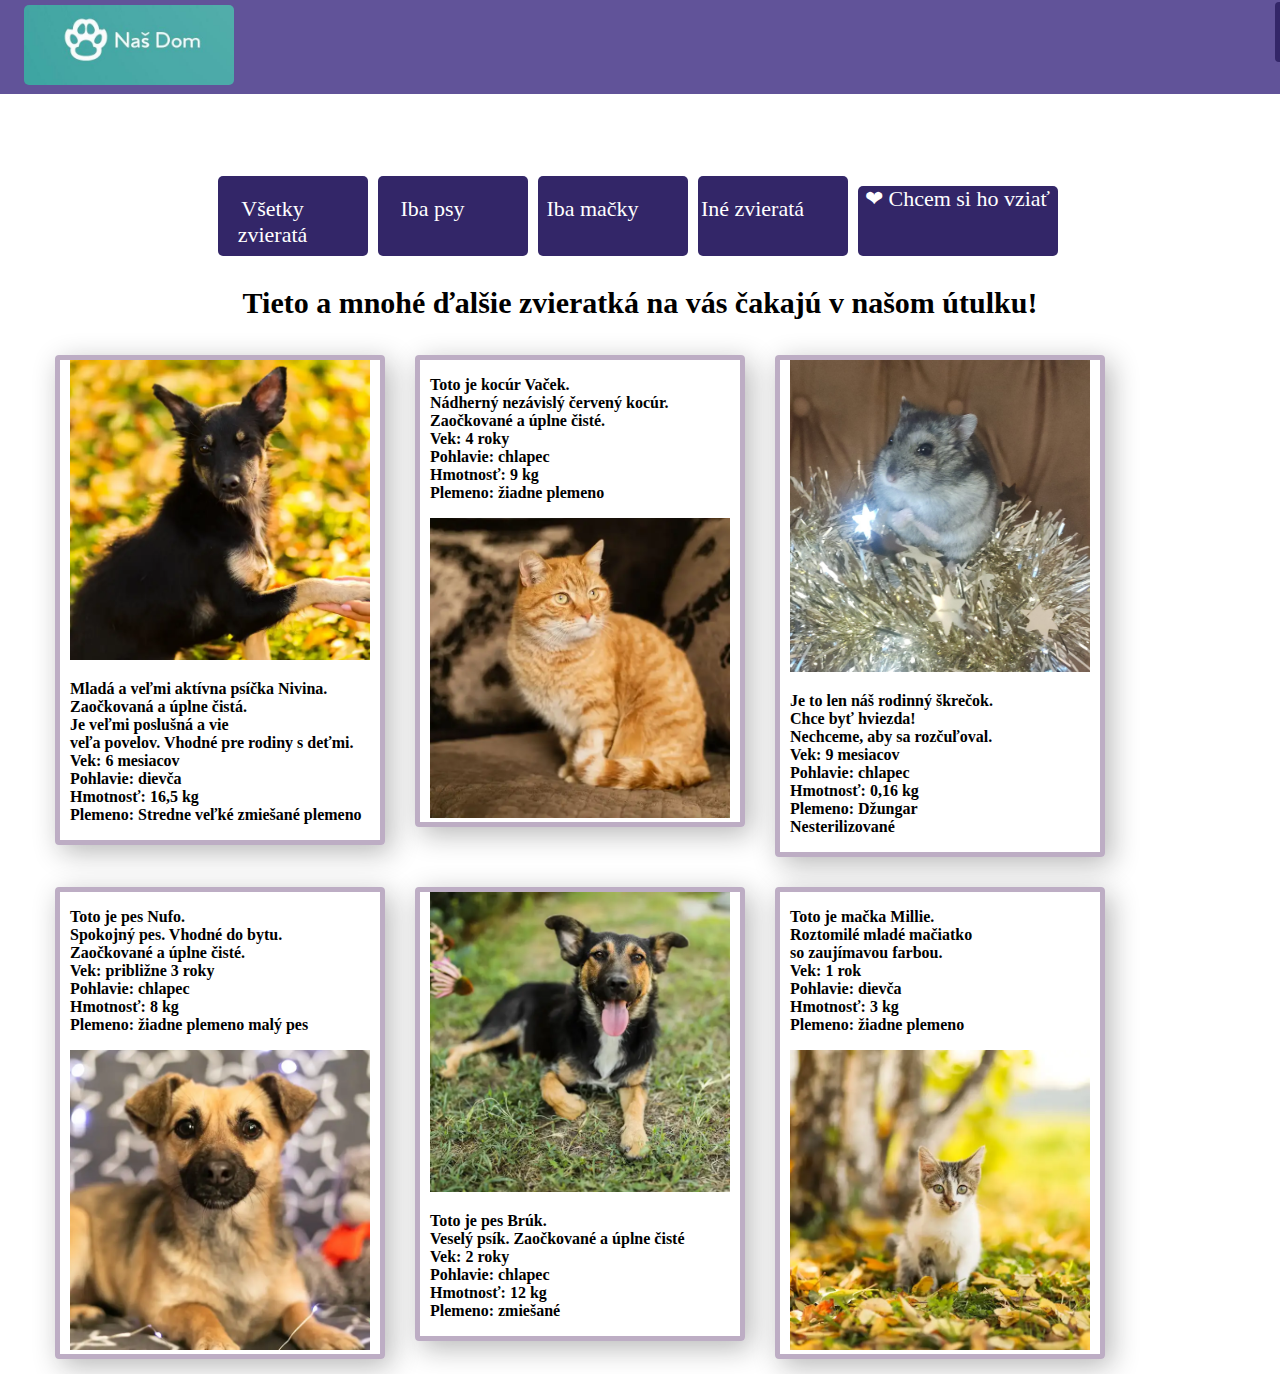
<file: index.html>
<!DOCTYPE html>
<html lang="slk">
	<head>
		<title>Naš dom</title>
		<link rel="stylesheet" href="./Hlavna.css">
	
		<link class="titleimg" rel="shortcut icon" href="Foto/62341234cdb715fd492c8a286966.jpg" type="image/x-icon">
		<meta charset="utf-8">
		<meta name="viewport" content="width=device-width, initial-scale=1.0">
		</head>
<body >
	<header>
		<img src="Foto/6234cdb715fd492c8a286966.jpg" alt="" class="navimg">
		<a href="Projektyaplany.html" class="navbut"id="butbut" >Naše plány</a>
		<a href="Pomoc.html" class="navbut">Pomoc</a>
		<a href="index.html" class="navbut" >Hlavná stránka</a>
	</header>

	<div class="container">
		<nav>
				<ul>
						<li	class="btn" data-f="all"><a>Všetky zvieratá</a></li>
						<li class="btn" data-f="dog" > <a>Iba psy</a></li>
						<li class="btn" data-f="cat"> <a>Iba mačky</a></li>
						<li class="btn" data-f="other"><a>Iné zvieratá</a></li>
						<li><a href="ZobZv.html" class="zobbut">  ❤ Chcem si ho vziať  </a> </li>

				</ul>
				<p class="petnn">Tieto a mnohé ďalšie zvieratká na vás čakajú v našom útulku!</p>
		</nav>
		<div class="block-cover">
				
			</div>
				<div class="col-auto box dog"><div class="Fotopet1" id="d1_1"><img src="Pet/černhneddog2.webp"   class="Fotopet" alt="" ></div>
				<div class="Ppet1"id="d1_2" ><p>Mladá a veľmi aktívna psíčka Nivina. <br>
					Zaočkovaná a úplne čistá. <br>
				 Je veľmi poslušná a vie <br>
				  veľa povelov. Vhodné pre rodiny s deťmi.
				 <br>
				 Vek: 6 mesiacov <br>
				 Pohlavie: dievča <br>
				 Hmotnosť: 16,5 kg <br>
				 Plemeno: Stredne veľké zmiešané plemeno
				</p></div></div>
				<div class="col-auto box cat"><div class="Ppet2"id="d2_2" ><p> Toto je kocúr Vaček. <br>
					Nádherný nezávislý červený kocúr. <br>
					 Zaočkované a úplne čisté.
					<br>
					Vek: 4 roky <br>
					Pohlavie: chlapec <br>
					Hmotnosť: 9 kg <br>
					Plemeno: žiadne plemeno <br>
					</p></div>
					<div class="Fotopet2" id="d2_1"><img src="Pet/ryžcat1.webp" class="Fotopet" alt="" ></div></div>
				<div class="col-auto box other">	<div class="Fotopet1" id="d3_1"><img src="Pet/hum1.jpg" class="Fotopet" alt=""></div>
				<div class="Ppet1"id="d3_2" ><p>Je to len náš rodinný škrečok. <br>
					 Chce byť hviezda! <br>
					Nechceme, aby sa rozčuľoval.
				 <br>
				 Vek: 9 mesiacov <br>
				 Pohlavie: chlapec <br>
				 Hmotnosť: 0,16 kg <br>
				 Plemeno: Džungar <br>
				 Nesterilizované <br>
			 </p></div></div>
				<div class="col-auto box dog"><div class="Ppet2"id="d4_2" ><p> Toto je pes Nufo. <br>
					Spokojný pes. Vhodné do bytu.	<br>
					 Zaočkované a úplne čisté.
					<br>
					Vek: približne 3 roky <br>
					Pohlavie: chlapec <br>
					Hmotnosť: 8 kg <br>
					Plemeno: žiadne plemeno malý pes <br>
					</p></div>
					<div class="Fotopet2" id="d4_1"><img src="Pet/ryždog2.webp" class="Fotopet" alt=""></div>
			</div>
	</div>
				<div class="col-auto box dog"><div class="Fotopet1" id="d5_1"><img src="Pet/hneddog2.webp" class="Fotopet" alt=""></div>
				<div class="Ppet1"id="d5_2" ><p>Toto je pes Brúk. <br>
					Veselý psík. Zaočkované a úplne  čisté
					<br>
					Vek: 2 roky <br>
					Pohlavie: chlapec <br>
					Hmotnosť: 12 kg <br>
					Plemeno: zmiešané 
					</p></div></div>
				
				<div class="col-auto box cat">
				<div class="Ppet1"id="d7_2" ><p>Toto je mačka Millie. <br>
					Roztomilé mladé mačiatko <br>
					 so zaujímavou farbou. <br>
					Vek: 1 rok <br>
					Pohlavie: dievča <br>
					Hmotnosť: 3 kg <br>
					Plemeno: žiadne plemeno 
					</p></div>
					<div class="Fotopet1" id="d7_1"><img src="Pet/serbelcat1.webp" class="Fotopet" alt=""></div></div>
				
</div>

				
<script src="./Hlavna.js"></script>
</body>
</html>
</file>
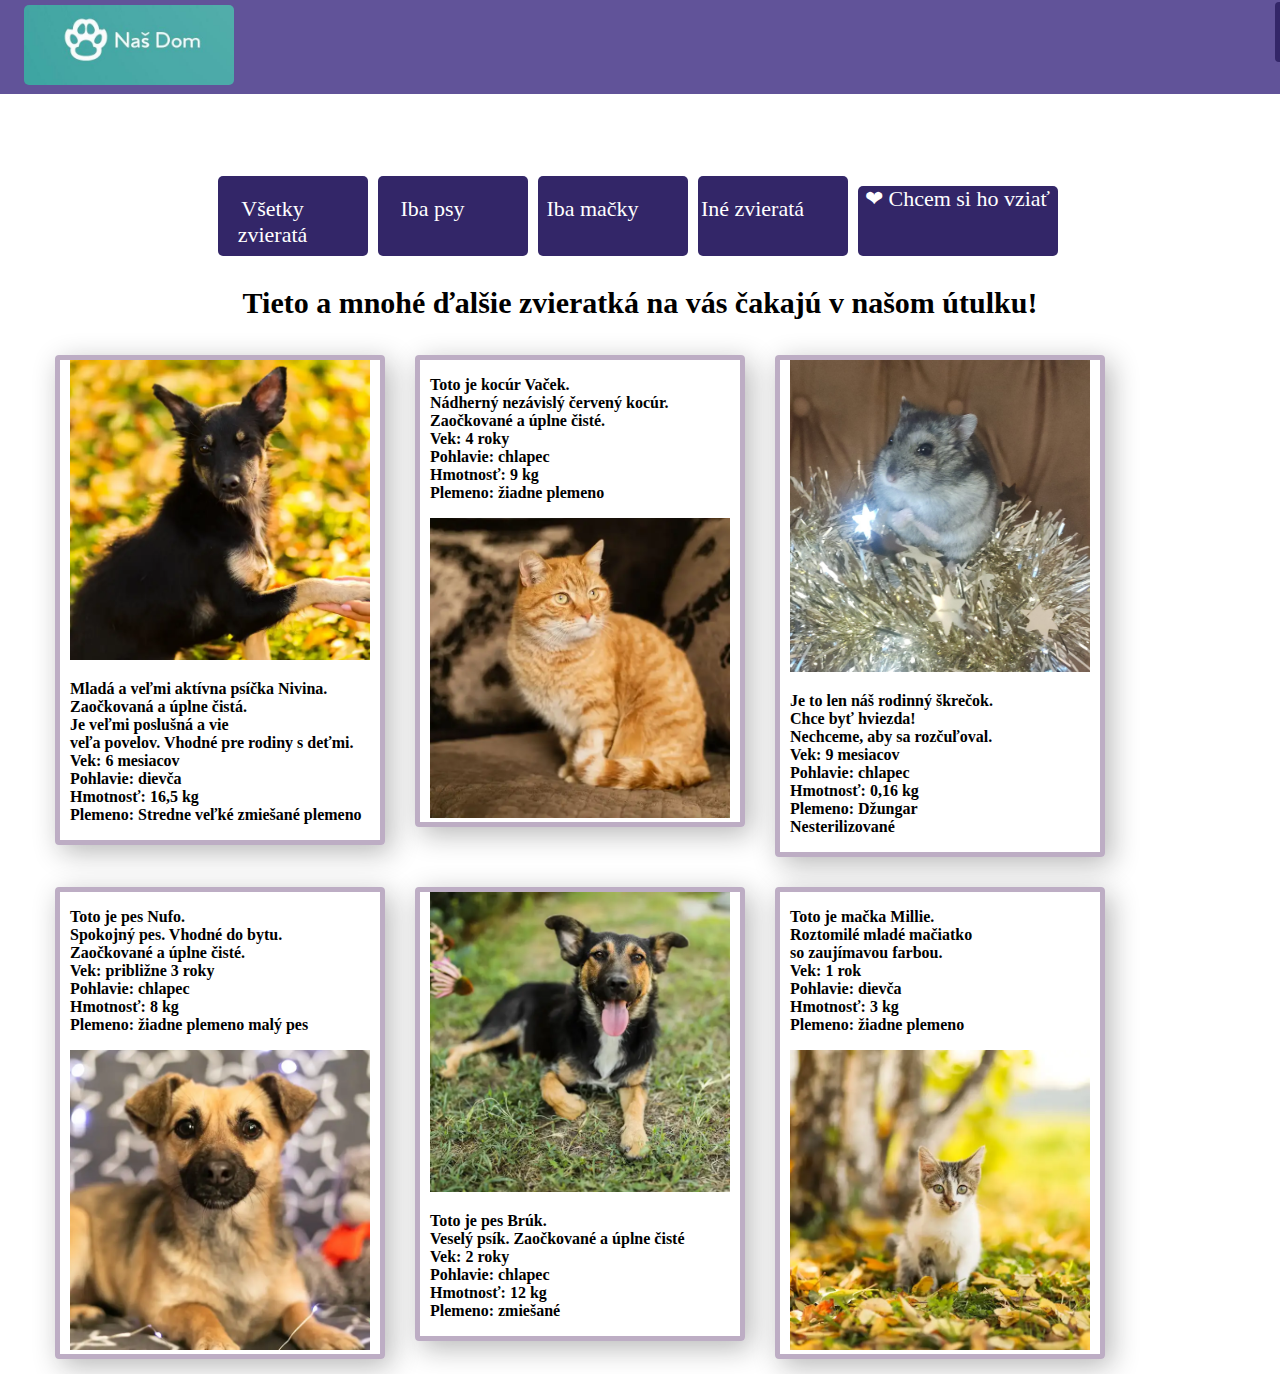
<file: Hlavna.html>
<!DOCTYPE html>
<html lang="slk">
	<head>
		<title>Naš dom</title>
		<link rel="stylesheet" href="./Hlavna.css">
	
		<link class="titleimg" rel="shortcut icon" href="Foto/62341234cdb715fd492c8a286966.jpg" type="image/x-icon">
		<meta charset="utf-8">
		<meta name="viewport" content="width=device-width, initial-scale=1.0">
		</head>
<body >
	<header>
		<img src="Foto/6234cdb715fd492c8a286966.jpg" alt="" class="navimg">
		<a href="Projektyaplany.html" class="navbut"id="butbut" >Naše plány</a>
		<a href="Pomoc.html" class="navbut">Pomoc</a>
		<a href="Hlavna.html" class="navbut" >Hlavná stránka</a>
	</header>

	<div class="container">
		<nav>
				<ul>
						<li	class="btn" data-f="all"><a>Všetky zvieratá</a></li>
						<li class="btn" data-f="dog" > <a>Iba psy</a></li>
						<li class="btn" data-f="cat"> <a>Iba mačky</a></li>
						<li class="btn" data-f="other"><a>Iné zvieratá</a></li>
						<li><a href="ZobZv.html" class="zobbut">  ❤ Chcem si ho vziať  </a> </li>

				</ul>
				<p class="petnn">Tieto a mnohé ďalšie zvieratká na vás čakajú v našom útulku!</p>
		</nav>
		<div class="block-cover">
				
			</div>
				<div class="col-auto box dog"><div class="Fotopet1" id="d1_1"><img src="Pet/černhneddog2.webp"   class="Fotopet" alt="" ></div>
				<div class="Ppet1"id="d1_2" ><p>Mladá a veľmi aktívna psíčka Nivina. <br>
					Zaočkovaná a úplne čistá. <br>
				 Je veľmi poslušná a vie <br>
				  veľa povelov. Vhodné pre rodiny s deťmi.
				 <br>
				 Vek: 6 mesiacov <br>
				 Pohlavie: dievča <br>
				 Hmotnosť: 16,5 kg <br>
				 Plemeno: Stredne veľké zmiešané plemeno
				</p></div></div>
				<div class="col-auto box cat"><div class="Ppet2"id="d2_2" ><p> Toto je kocúr Vaček. <br>
					Nádherný nezávislý červený kocúr. <br>
					 Zaočkované a úplne čisté.
					<br>
					Vek: 4 roky <br>
					Pohlavie: chlapec <br>
					Hmotnosť: 9 kg <br>
					Plemeno: žiadne plemeno <br>
					</p></div>
					<div class="Fotopet2" id="d2_1"><img src="Pet/ryžcat1.webp" class="Fotopet" alt="" ></div></div>
				<div class="col-auto box other">	<div class="Fotopet1" id="d3_1"><img src="Pet/hum1.jpg" class="Fotopet" alt=""></div>
				<div class="Ppet1"id="d3_2" ><p>Je to len náš rodinný škrečok. <br>
					 Chce byť hviezda! <br>
					Nechceme, aby sa rozčuľoval.
				 <br>
				 Vek: 9 mesiacov <br>
				 Pohlavie: chlapec <br>
				 Hmotnosť: 0,16 kg <br>
				 Plemeno: Džungar <br>
				 Nesterilizované <br>
			 </p></div></div>
				<div class="col-auto box dog"><div class="Ppet2"id="d4_2" ><p> Toto je pes Nufo. <br>
					Spokojný pes. Vhodné do bytu.	<br>
					 Zaočkované a úplne čisté.
					<br>
					Vek: približne 3 roky <br>
					Pohlavie: chlapec <br>
					Hmotnosť: 8 kg <br>
					Plemeno: žiadne plemeno malý pes <br>
					</p></div>
					<div class="Fotopet2" id="d4_1"><img src="Pet/ryždog2.webp" class="Fotopet" alt=""></div>
			</div>
	</div>
				<div class="col-auto box dog"><div class="Fotopet1" id="d5_1"><img src="Pet/hneddog2.webp" class="Fotopet" alt=""></div>
				<div class="Ppet1"id="d5_2" ><p>Toto je pes Brúk. <br>
					Veselý psík. Zaočkované a úplne  čisté
					<br>
					Vek: 2 roky <br>
					Pohlavie: chlapec <br>
					Hmotnosť: 12 kg <br>
					Plemeno: zmiešané 
					</p></div></div>
				
				<div class="col-auto box cat">
				<div class="Ppet1"id="d7_2" ><p>Toto je mačka Millie. <br>
					Roztomilé mladé mačiatko <br>
					 so zaujímavou farbou. <br>
					Vek: 1 rok <br>
					Pohlavie: dievča <br>
					Hmotnosť: 3 kg <br>
					Plemeno: žiadne plemeno 
					</p></div>
					<div class="Fotopet1" id="d7_1"><img src="Pet/serbelcat1.webp" class="Fotopet" alt=""></div></div>
				
</div>

				
<script src="./Hlavna.js"></script>
</body>
</html>
</file>
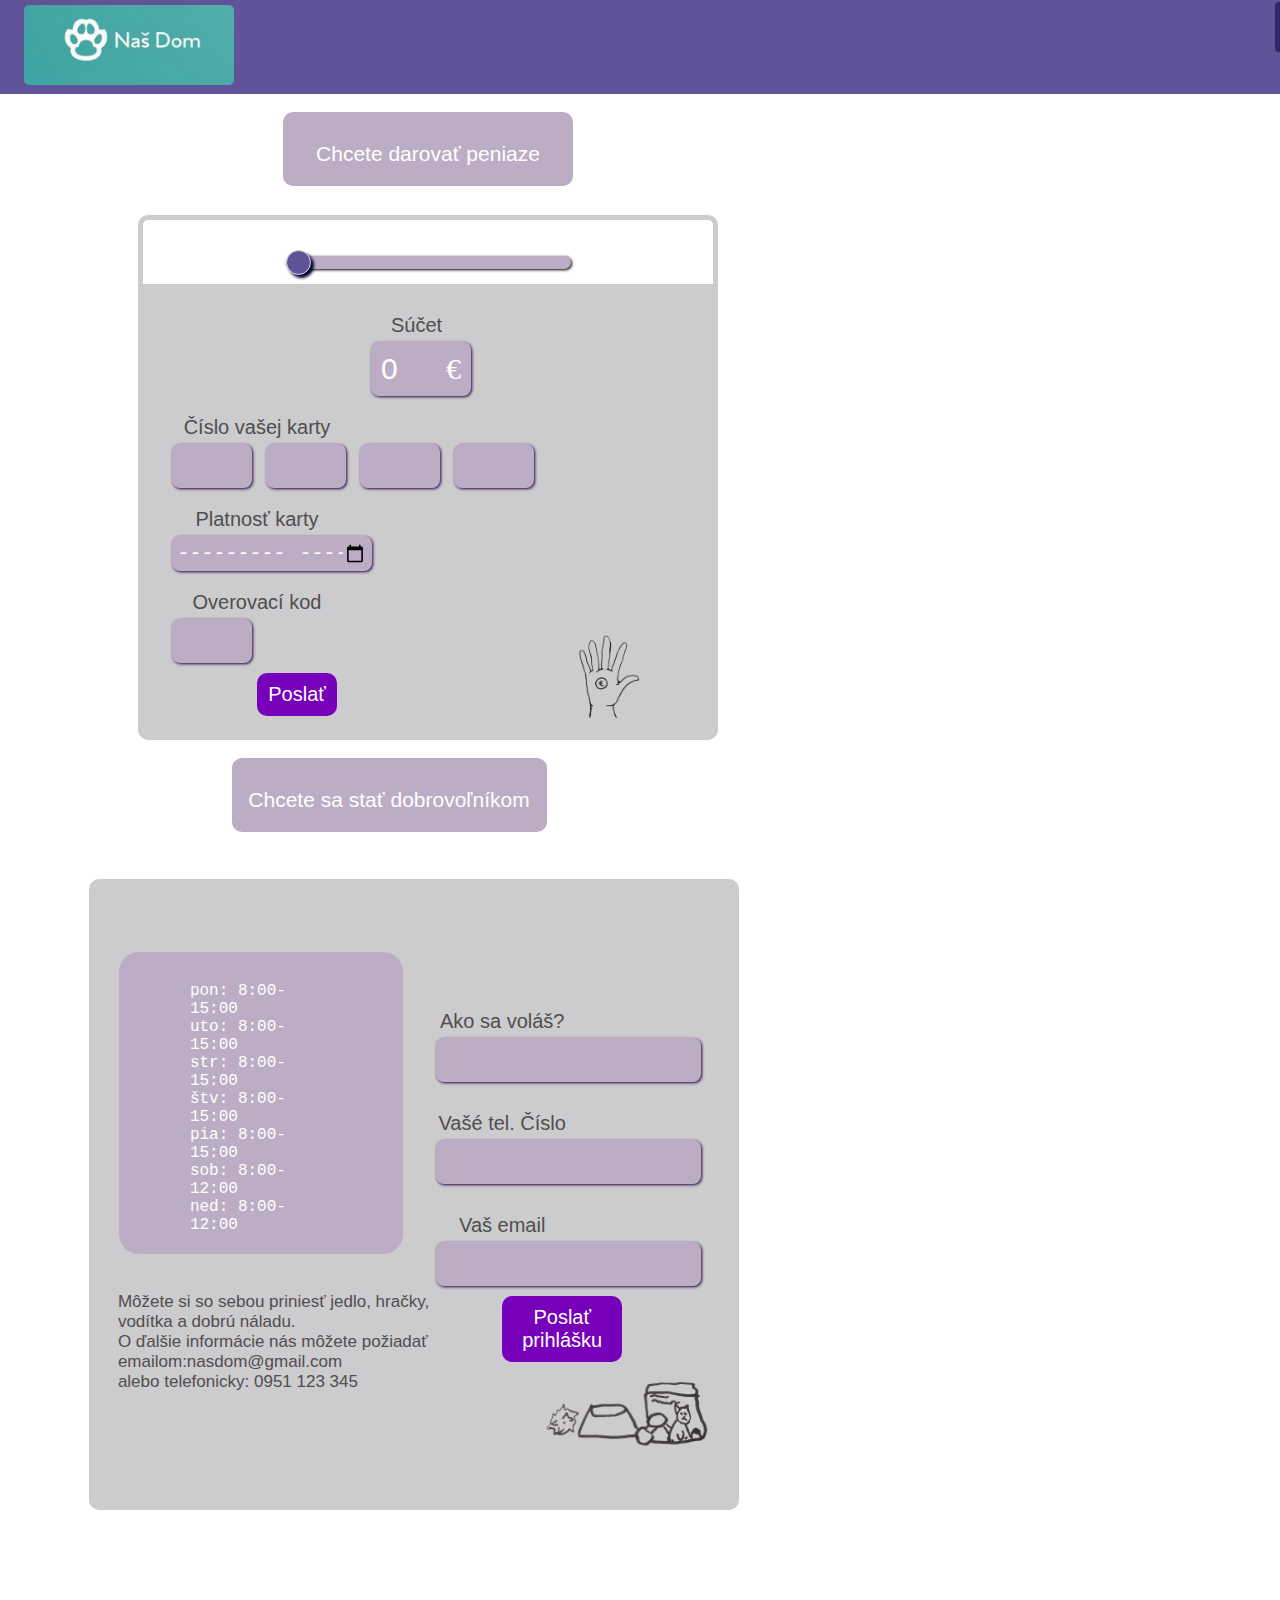
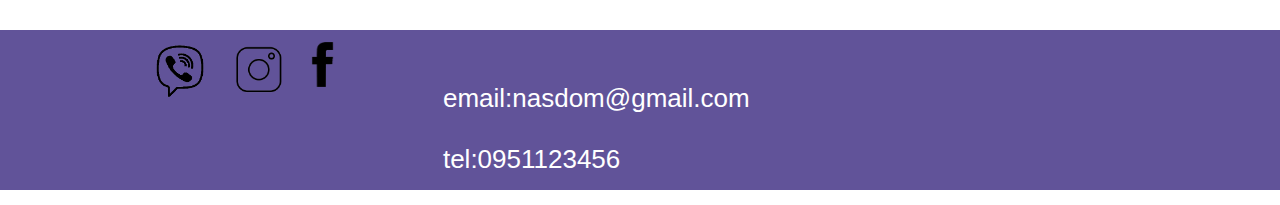
<file: Pomoc.html>
<!DOCTYPE html>
<html lang="sk">
	<head>
		<title>Naš dom</title>
		<link rel="stylesheet" href="./Priut.css">
		<link rel="stylesheet" href="./Alert.css">
		<link rel="stylesheet" href="./Pomoc.css">
		<link class="titleimg" rel="shortcut icon" href="Foto/62341234cdb715fd492c8a286966.jpg" type="image/x-icon">
		<meta charset="utf-8">
		<meta name="viewport" content="width=device-width, initial-scale=1.0">
		</head>
		<script src="Pomoc.js"></script>


		<body >
	
      <header>
        <img src="Foto/6234cdb715fd492c8a286966.jpg" alt="" class="navimg">
        <a href="Projektyaplany.html" class="navbut"id="butbut" >Naše plány</a>
        <a href="Pomoc.html" class="navbut">Pomoc</a>
        <a href="Hlavna.html" class="navbut" >Hlavná stránka</a>
      </header>
    


	<div class="money">
		<p class="textpomoc1" >Сhcete darovať peniaze</p>
    <div class="money1">
		<p><input type="range" min="5" max="50" step="5" id="r1" 
		 oninput="fun1()" value="0"></p>
		 <div class="minmoney">
			<div><p class="m1">Súčet</p>
			<div class="inmon"> <input type="text"  value="0" id="i1">€ </div></div>
	<div>	
		<p class="m">Číslo vašej karty</p>
			<div class="numcard"><input type="text" oninput="f_Date(this,4)" class="ncard">
			<input type="text"  oninput="f_Date(this,4)" class="ncard">
			<input type="text" oninput="f_Date(this,4)" class="ncard">
			<input type="text" oninput="f_Date(this,4)" class="ncard"></div>
			<p class="m">Platnosť karty</p>
			<div class="carddate"><input type="month"></div>
			<p class="m">Overovací kod</p>
			<div><input type="text" maxlength="3" class="kodcard"></div>
			



		 </div>
	<a href="Foto/akujem-za-pozornos-5bd4bd.jpg"><button class="butpomoc">Poslať</button></a>
		
		<img src="img/1650021998421.png" class="pomimg">
	 </div>
	 </div>
  </div>


 
	 <div class="visit">
	
    <p class="textpomoc">Сhcete sa stať dobrovoľníkom</p>
    <div class="visit1">
		<div class="time1">	<p class="time">pon: 8:00-15:00 <br>
				uto: 8:00-15:00 <br>
				str: 8:00-15:00 <br>
				štv: 8:00-15:00 <br>
				pia: 8:00-15:00 <br>
				sob: 8:00-12:00 <br>
				ned: 8:00-12:00 <br>
	
			</p></div>
			
		<div class="visit2">
		<p class="m2">Ako sa voláš?</p>
			<input type="text"  id="name1"> 
			<p class="m2">Vašé tel. Číslo</p>
			<input type="text" id="tel">
			<p class="m2">Vaš email</p>
			<input type="text" id="email"> 
			<button class="butvisit"   ><a href="#zatemnenie" class="buta">Poslať prihlášku</a></button>
 
      
		</div> 
		<p id="kontakt"  >Môžete si so sebou priniesť jedlo, hračky, vodítka a dobrú náladu.
			<br> O ďalšie informácie nás môžete požiadať emailom:nasdom@gmail.com 
			<br> alebo telefonicky: 0951 123 345</p>

		<img src="img/korm.png" class="pomimg2">
  </div>
	 </div>
	




<div id="zatemnenie">
	<div id="okno">
		Ďakujeme za pozornosť nášmu útulku, budeme Vás kontaktovať<br>
		<a href="#" class="close">Zavrieť</a>
	</div>
</div>
 



   
   

<footer>
	<ul class="cont">
	<li><a href="https://www.facebook.com/" class="conta" id="conta"><img src="Foto/images-removebg-preview (1).png" alt=""></a></li>
	<li><a href="https://www.instagram.com/" class="conta" id="conta2"><img src="Foto/70eb51c9f397fb3abed8be1bdf938617-removebg-preview.png" alt=""></a></li>
	<li><a href="https://account.viber.com/ru/login" class="conta"><img src="Foto/images-removebg-preview.png" alt=""></a></li>
	</ul>
	<ul><li><p>email:nasdom@gmail.com</p></li>
		<li><p>tel:0951123456</p></li></ul>
		<img src="img/1650467674105.png" id="footimg">
</footer>




	
	
</body>
</html>
</file>
<file: Hlavna.css>
html, body {
  box-sizing: border-box;
  margin: 0px;
}

*{
	cursor:url('img/img.png'),pointer;
}

 
.navbut:nth-of-type(even) {
	background-color: #332668;
}

.navbut:focus {
  outline: none;
  color: #fff;
	background-color: #bdadc4;
}

.navimg {
	margin: 5px 24px;
	min-height: 5%;
	max-width: 23%;
	width: 210px;
	border-radius: 5px;
}


a {
text-align: center;
color: #fff;
text-decoration: none;
display: block;
 
}

nav ul li {
  display: inline-block;
  padding: 10px 40px 10px 0;
cursor: pointer;
}

ul{
	display: flex;
  justify-content: center;
  max-width: 1024px;
  margin: 0 auto;
}

.container {
  max-width: 1200px;
  margin: 50px auto;
}

.box {
  border-radius: 4px;
  box-shadow: 6px 7px 28px 0 rgba(16, 16, 16, 0.3);
  min-height: 140px;
  padding: 0 10px;
  margin: 15px;
  border-width: 3px;
  float: left;
  border: 5px solid #bdadc4;
	font-weight : bolder;
}

.petnn{

   margin: 15px;
  border-width: 3px;
	  border: 5px solid #bdadc400;
	font-weight : bolder;
	font-size: 30px;
    margin-left: auto;
    margin-right: auto;
		display: flex;
  justify-content: center; 


}
.zobbut{

	color: white;
	margin-right: 5px;
	width: 200px;
	text-decoration: none;
	font-size: 22px;
	display: inline-block;
	margin-top: 2px;

	height: 70px;
	background-color: #332668;
	border-radius: 5px;

}
.btn{
	color: white;

	width: 110px;
	text-decoration: none;
	font-size: 22px;
	display: inline-block;
	margin-top: 2px;
	height: 50px;
	background-color: #332668;
	border-radius: 5px;
	margin-right: 10px;
	text-align: center;
	padding-top: 20px;
	

}


footer, header{
	background-color: #615399;

	margin: auto;
	min-width: 1800px;

}
header{
	margin-bottom: 80px;

}
footer{

	margin-top: 80px;


}
.navbut {
  text-align: center;
	color: white;
	padding-top: 10px;
	display: flex;
  align-items: center;
  justify-content: center;
	background-color: #332668;
	margin-right: 15px;
	width:10%;
	max-width: 160px;
	min-width: 80px;
	text-decoration: none;
	font-size: 23px;
	display: inline-block;
	margin-top: 2px;
	float: right;
	height: 50px;
	border-radius: 4px;


}




.Fotopet{
  width: 100%;
  max-width: 300px;
}

.hide {
opacity: 1;
animation-name: a1;
animation-duration: 2s;
animation-fill-mode: forwards;
width: 0px;
height: 0px;
}

@keyframes a1{
to {
      opacity: 0;
      min-height: 0; 
      min-width: 0;
      padding: 0;
      margin: 0;
      border: 0;
} 
}
</file>
<file: Priut.css>
*{
	cursor:url('img/img.png'),pointer;
}

body{
	margin: 0;
  padding: 0;

}

h2, p {
	display: flex;
	margin: 0 auto;
	padding-top:30px;
	padding-bottom:20px;
	max-width: 50%;
	font-family: "Atlas Grotesk Web",sans-serif;
	
  justify-content: center;
}
h1,h2,p{
	cursor:  text;

}
p {
	font-size: 26px;
	font-weight:200;
}
h2 {
	font-size: 45px;
	font-weight:1000;
}
.hlava {

	min-width: 1000px;
	margin: 0 auto;
	display: block;
	padding-bottom: 40px;
	padding-top: 100px;

}

ul {
	transform: translateX();
	display: inline-block;
}

footer, header{
	background-color: #615399;

	margin: auto;
	min-width: 1800px;

}
header{
	margin-bottom: 80px;

}
footer{

	margin-top: 80px;


}
.navbut {
  text-align: center;
	color: white;
	padding-top: 10px;
	display: flex;
  align-items: center;
  justify-content: center;
	background-color: #332668;
	margin-right: 15px;
	width:10%;
	max-width: 160px;
	min-width: 80px;
	text-decoration: none;
	font-size: 23px;
	display: inline-block;
	margin-top: 2px;
	float: right;
	height: 50px;
	border-radius: 4px;


}

.laska{
	display: flex;
  justify-content: center;
	width: 40%;
  margin: 0 auto;

}
.projektimg{
	width: 350px;
	display: flex;
  justify-content: center;
	margin: 0 auto;
	
}

.zobbut:nth-of-type(even) {
	background-color: #bdadc4;

}
.navbut:nth-of-type(even) {
	background-color: #332668;
}

.navbut:focus {
  outline: none;
  color: #fff;
	background-color: #bdadc4;
}
.zobbut:focus {
  outline: none;
  color: #fff;
	background-color: #332668;
}
.zobimg{
	display: flex;
  justify-content: center;
  max-width: 40%;
  margin: 0 auto;

}
#zobimg{
	display: flex;
  justify-content: center;
  max-width: 15%;
  margin: 0 auto;
}
#pet2{
	background-color: #f4edfc;
}


li {
	list-style-type: none; 
 }


.navimg {
	margin: 5px 24px;
	min-height: 5%;
	max-width: 23%;
	width: 210px;
	border-radius: 5px;
}

.foot1 {
	color: white;
	padding-top: 20px;
	padding-right: 20px;
	text-align: center;
	text-decoration: none;
	display: block;
	float: right;
	font-size: 26px;

}

.titleimg {
	width: 30%;
}

::-webkit-scrollbar {
	background-color:#615399;
}
::-webkit-scrollbar-thumb {
	border-radius: 10px;
  background: linear-gradient(180deg, #8fb3f5, #9279f7);
}
  .Top {
	position: fixed;
	right: 1%;
	bottom: 20px;
   }

.cont{
	list-style-type: none;
	overflow: hidden; 
	width: 250px;
	float: left;
	margin-left: 100px; 
}

.conta{
	float: right;
	margin-right: 5px; 
	margin-bottom: 12px; 
	margin-top: 12px;
	width: 70px; 
	height: 70px;
	overflow: hidden;

}

.cont img {
	width: 100%;
}
#conta{
	width: 45px;

}
#conta2{
	width: 80px;
	margin-top: 0px ;
	margin-right: 0px;
}
footer p {
	
	display: block;
	padding: 15px;
	padding-left: 10px;
	margin: auto;

	color: white;
}

 
.fade img {
	width: 100%;
}



#footer{
	position: absolute;
	margin-bottom: 0px;
}




.projekt{
	font-size: 37px;
}





.pomimg{
	width: 300px;
}




#footimg{
	width: 130px;
	margin-left: 40%;
	margin-top: 20px;
}





tr{
	width: 100px;
}


.pr{
	background-color: #f4edfc;
	width: 60%;

  justify-content: center;

  margin: 0 auto;

}

.pr1{
	background-color: rgb(238, 238, 238);
	width: 60%;

  justify-content: center;

  margin: 0 auto;

}
</file>
<file: Alert.css>
.modal__backdrop {
      position: fixed;
      top: 0;
      right: 0;
      bottom: 0;
      left: 0;
      background: rgba(0, 0, 0, 0.2);
      opacity: 0;
      pointer-events: none;
    }

    .modal__content {
       
       
      margin: 10px;
       
      display: flex;
      flex-direction: column;
      background-color: #bdadc4;
			color: #fff;
      border: 1px solid rgba(0, 0, 0, 0.2);
      border-radius: 0.3rem;
      box-shadow: 0 0 7px 0 rgba(0, 0, 0, 0.3);
    }

    @media (min-width: 576px) {
      .modal__content {
        max-width: 500px;
        margin: 50px auto;
      }
    }

    .modal__show .modal__backdrop,
    .modal__show .modal__content {
      opacity: 1;
      z-index: 1050;
      pointer-events: auto;
      overflow-y: auto;
    }

    .modal__header {
      display: flex;
      align-items: center;
      justify-content: space-between;
      padding: 15px;
      
    }

    .modal__title {
      margin-top: 0;
      margin-bottom: 0;
      line-height: 1.5;
      font-size: 1.25rem;
      font-weight: 500;
    }

    .modal__btn-close {
      float: right;
      font-family: sans-serif;
      font-size: 24px;
 
      line-height: 1;
      color: rgb(255, 255, 255);
      text-decoration: none;
    }

    

    .modal__body {
      position: relative;
      flex: 1 1 auto;
      padding: 15px;
      overflow: auto;
    }
</file>
<file: Pomoc.css>
*{
  margin: 0;
  padding: 0;
  box-sizing: border-box;

  
}
.money{
  padding: 10px;
  max-width: 600px;
  margin: 15px;
  margin-left: 10%;
  display: inline-block;
	border-radius: 10px;
 
 
  
}
.money1{
  width: 100%;
 

	border-radius: 10px;
 
  border: solid 5px #cccbce;
  
}

.butpomoc{
  color: #fff;
  background-color: #7700bb;
  width: 70px;
  padding: 10px;
  font-size: 20px;
  min-width: 80px;
  border: none; 
  outline: none;
  border-radius:10px ;
  margin-top: 10px;
  margin-left: 20%;

}
.butvisit{
  background-color: #7700bb;
  width: 120px;
  padding: 10px;
  min-width: 80px;
  border: none; 
  outline: none;
  border-radius:10px ;
  margin-top: 10px;
  margin-left: 20%;

}
.minmoney{
	background-color: #cccbce;
  
	border-radius: 0px 0px 5px 5px;
	width: 100%;
}
.pomimg{
	width: 13%;
  min-width: 50px;
  margin-left:75%;

  margin-top: -84px;
}

.pomimg2{
  width: 30%;

  

  margin-top: 40px;
  margin-left:70%;;
}
.buta{
  text-decoration: none;
  color: #fff;
  font-size: 20px;
}
#zatemnenie {
background: rgba(102, 102, 102, 0.2);
width: 100%;
height: 100%;
position: absolute;
top: 0;
left: 0;
display: none;
}
#okno {
width: 350px;
height: 100px;
text-align: center;
padding: 15px;
border-radius: 10px;
position: absolute;
top: 0;
right: 0;
bottom: 80%;
left: 0;
margin: auto;
background: rgb(222, 212, 243);
font-size: 20px;
}
#zatemnenie:target {display: block;}
.close {

border: 1px solid #bdadc4;
background-color: #f4e6ff;
border-radius: 5px;
float: right;
padding: 0 12px;
margin: 10px;
text-decoration: none;

font-size: 18px;
cursor:pointer;
}
.close:hover {background: #e6e6ff;}


 
input[type=range] {
  height: 20px;
  -webkit-appearance: none;
  margin: 2px 0;
  width: 100%;
}

input[type=range]::-webkit-slider-runnable-track {
 
  height: 13px;
  
  box-shadow: 1px 1px 3px #000000;
  background: #BDADC4;
  border-radius: 17px;
}
input[type=range]::-webkit-slider-thumb {
  box-shadow: 3px 3px 3px #000031;
  border: solid 1px #dfdde6;
    height: 25px;
  width: 25px;
  border-radius: 50px;
  background: #615399;
  cursor: pointer;
  -webkit-appearance: none;
  margin-top: -5.5px;
}
 
input[type=range]::-moz-range-track {
  width: 100%;
  height: 16px;
  cursor: pointer;
  box-shadow: 2px 2px 3px #000000;
  background: #BDADC4;
  border-radius: 17px;
 
}
 
 
 


input[type="text"]{

	width: 80px;
	border-radius: 8px;
	background-color: #bdadc4;
	color: white;
	padding: 5px;
	border: 1px #EAD6F2;
  box-shadow: 1px 1px 3px #220745;
	font-size: 30px;
}

input[type="month"]{

	max-width: 200px;
  width: 40%;
	border-radius: 8px;
	background-color: #bdadc4;
	color: white;
	padding: 5px;
	border: 1px #EAD6F2;
  box-shadow: 1px 1px 3px #220745;
	font-size: 20px;


}
#i1{
  width: 70px;
	border-radius: 8px;
	background-color: #bdadc4;
	color: white;
	padding: 5px;
	border: 1px #EAD6F2;
  box-shadow: 1px 1px 3px #22074500;
  font-size: 30px;
}
.inmon{
  margin-left: 40%;
  width: 60%;
  max-width: 100px;
	border-radius: 8px;
	background-color: #bdadc4;
	color: white;
	padding: 5px;
	border: 1px #EAD6F2;
  box-shadow: 1px 1px 3px #220745;
	font-size: 30px;
}

.numcard{
  margin-left: 5%;

}
.carddate{
  margin-left: 5%;

}

.kodcard{
  margin-left: 5%;

}

.ncard{
  margin-right:10px ;
}
.m{
  font-size: 20px;
  margin-left:-5%;
  color: rgb(80, 78, 78);
  margin-bottom: -15px;
  margin-top: -10px;
}
.m1{
  margin-top: -10px;
  font-size: 20px;
  margin-left:23%;
  color: rgb(80, 78, 78);
  margin-bottom: -15px;
}

.m2{
  font-size: 20px;
  margin-left:-5%;
  color: rgb(80, 78, 78);
  margin-bottom: -15px;

}

.visit2{
  width: 70%;
  margin-left: 50% ;
  margin-top: -45%;

}

#name1{
  margin-left: 5%;
  width: 60%;
}

#tel{
  margin-left: 5%;
  width: 60%;
}

#email{
  margin-left: 5%;
  width: 60%;
}


#kontakt{
  font-size: 17px;
  margin-top: -100px;
  color: rgb(80, 78, 78);
  margin-bottom: -90px;
  margin-left: 3%;
}

.time{
	font-family: 'Roboto Mono', monospace;
  color: rgb(255, 255, 255);
  font-size: 16px;
  width:200px;


}

.time1{
	background-color: #bdadc4;
  width: 45%;
  margin-left: 20px;
  margin-top: 10%;
  margin-bottom: 10px;
  border-radius: 20px ;


}



.visit{
  display: inline-block;
  
 padding: 10px;
  min-width: 650px;
  margin: 15px;
  margin-left: 5%;
  display: inline-block;
	border-radius: 10px;

  
 
	width: 30%;

 



}
.visit1{
 
   
   
 
 
 
	border-radius: 10px;
 
  background-color:  #cccbce;
 
  padding: 10px;
  min-width: 650px;
  margin: 15px;
  display: inline-block;
	border-radius: 10px;

}
.textpomoc{
  font-size: 21px;
  color: rgb(255, 255, 255);
  background-color: #bdadc4;
  margin-bottom:  5%;
  margin-top: -5%;
  border-radius: 10px;
}
.textpomoc1{
  font-size: 21px;
  color: rgb(255, 255, 255);
  background-color: #bdadc4;
  margin-bottom: 5%;
  margin-top: -15%;
  border-radius: 10px;
}
</file>
